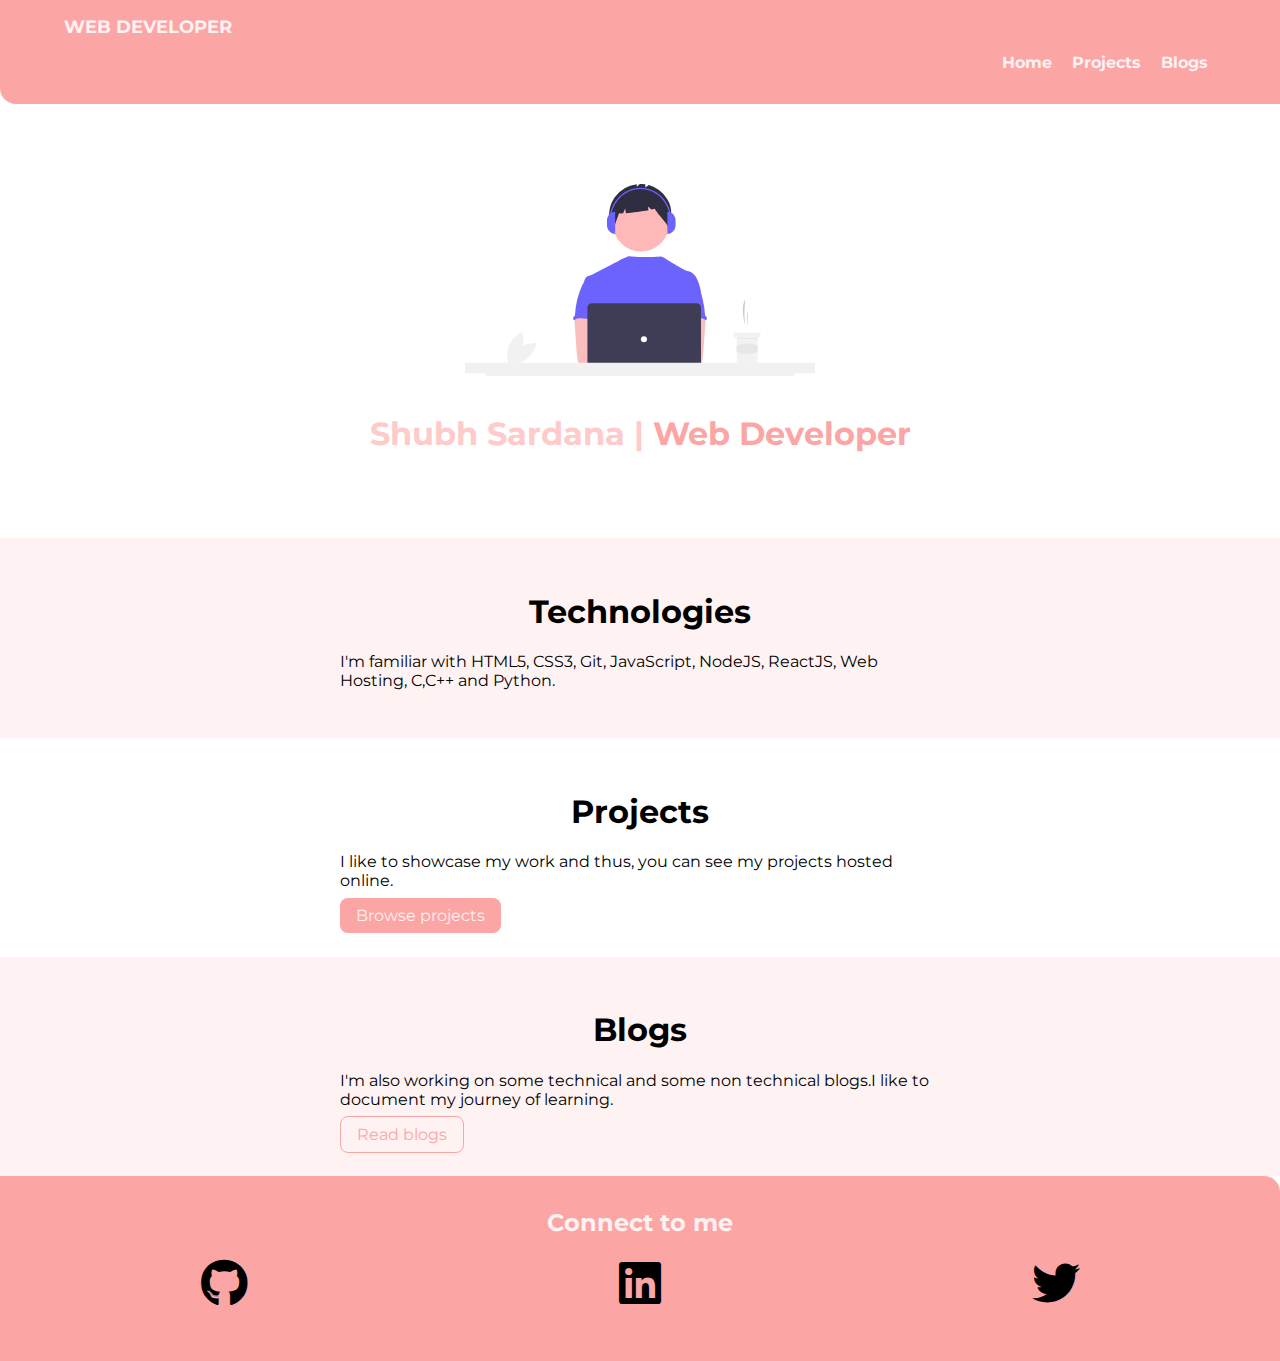
<file: index.html>
<!DOCTYPE html>
<html lang="en">

<head>
  <meta charset="UTF-8">
  <meta http-equiv="X-UA-Compatible" content="IE=edge">
  <meta name="viewport" content="width=device-width, initial-scale=1.0">
  <title>home | shubhsardana</title>
  <link href="styles.css" rel="stylesheet" />
  <link rel="stylesheet" href="https://cdnjs.cloudflare.com/ajax/libs/font-awesome/6.0.0-beta3/css/all.min.css"/>
    <link rel="icon" type="image/png" href="images/favicon.png">
</head>

<body>

  <nav class="navigation-container">
    <div class="nav-brand">WEB DEVELOPER</div>
    <ul class="list-non-bullet nav-pills">
      <li class="list-item-inline ">
        <a class="nav-link nav-link-active" href="/">Home</a>
      </li>
      <li class="list-item-inline">
        <a class="nav-link nav-link-active" href="projects.html">Projects</a>
      </li>
      <li class="list-item-inline">
        <a class="nav-link nav-link-active" href="blogs.html">Blogs</a>
      </li>
    </ul>
  </nav>

  <header class="hero">
    <img class="hero-img" src="images/hero2.svg" />
    <h1 class="hero-heading">Shubh Sardana | <span style="color: var(--primary-color)">Web Developer</span></h1>
  </header>

  <section class="section ow">
    <div class="center-container">
      <h1>Technologies</h1>
      <p>I'm familiar with HTML5, CSS3, Git, JavaScript, NodeJS, ReactJS, Web Hosting, C,C++ and Python.</p>
    </div>
  </section>
  <section class="section">
    <div class="center-container">
      <h1>Projects</h1>
      <p>I like to showcase my work and thus, you can see my projects hosted online.</p>
      <a class="link link-primary" href="projects.html" id="btn">Browse projects</a>
    </div>
  </section>
  <section class="section ow">
    <div class="center-container">
      <h1>Blogs</h1>
      <p>I'm also working on some technical and some non technical blogs.I like to document my journey of learning.</p>
      <a class="link link-secondary" href="blogs.html" id="btn">Read blogs</a>
    </div>
  </section>

  <footer class="footer">
    <div class="footer-header">Connect to me</div>
    <ul class="social-links list-non-bullet social-inline">
      <li class="list-item-inline i1"><a class="card" href="https://github.com/shubhsardana29" alt="">
          <i class="fab fa-github"></i>
        </a> </li>
      <li class="list-item-inline i2"><a href="https://www.linkedin.com/in/shubh-sardana-76a750215" class="card" alt=""><i
            class="fab fa-linkedin"></i>
        </a> </li>
      <li class="list-item-inline i3"><a class="card" href="https://twitter.com/NotSoShubhhh?s=09" alt=""><i
            class="fab fa-twitter"></i>
        </a></li>
    </ul>
  </footer>
</body>

</html>
</file>
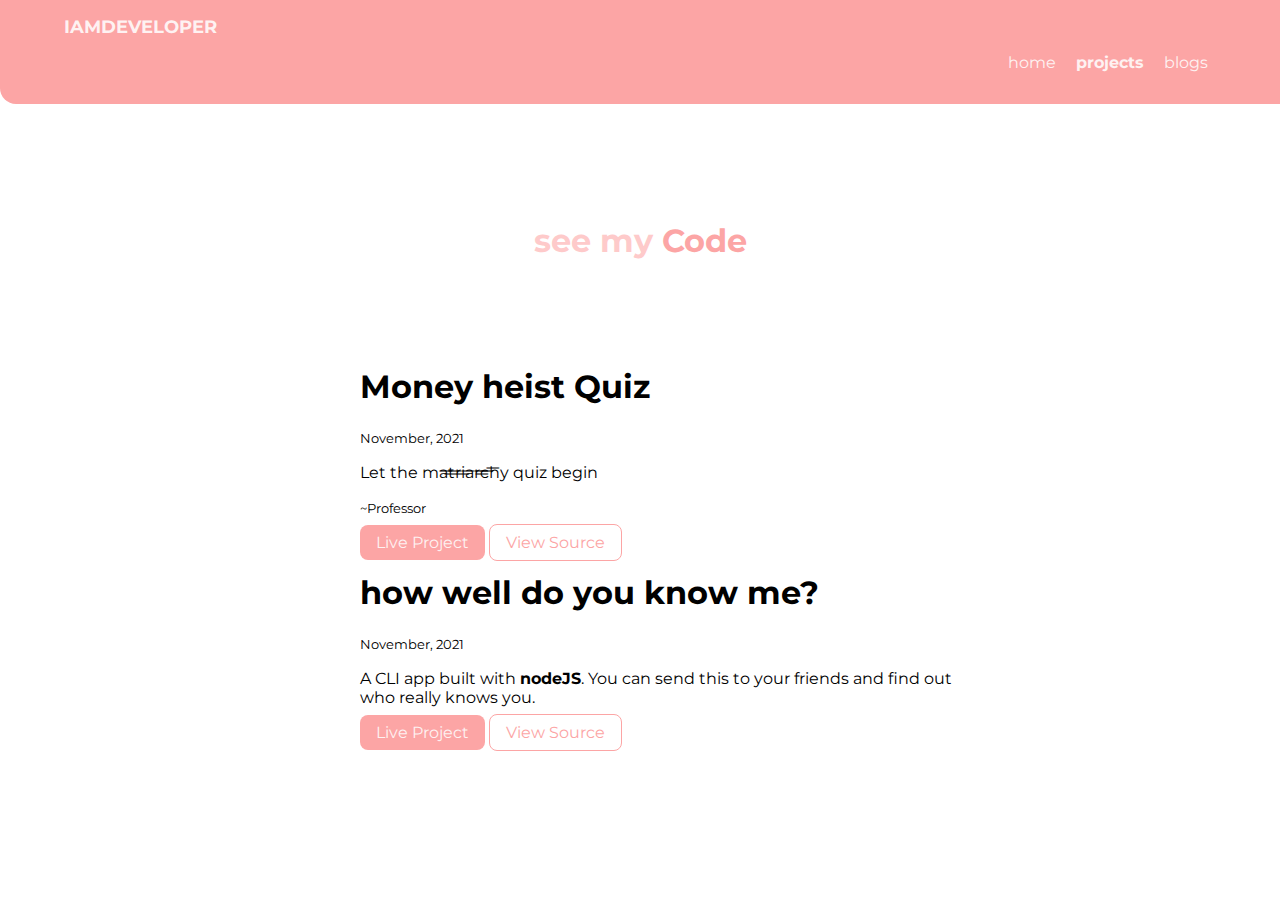
<file: projects.html>
<!DOCTYPE html>
<html lang="en">
<head>
    <meta charset="UTF-8">
    <meta http-equiv="X-UA-Compatible" content="IE=edge">
    <meta name="viewport" content="width=device-width, initial-scale=1.0">
    <title>projects | shubhsardana</title>
    <link href="styles.css" rel="stylesheet"/>
</head>
<body>
    <nav class="navigation-container">
        <div class="nav-brand">IAMDEVELOPER</div>
        <ul class="list-non-bullet nav-pills">
          <li class="list-item-inline ">
            <a class="nav-link " href="/">home</a>
          </li>
          <li class="list-item-inline">
            <a class="nav-link nav-link-active" href="projects.html">projects</a>
          </li>
          <li class="list-item-inline">
            <a class="nav-link " href="blogs.html">blogs</a>
          </li>
        </ul>
      </nav>

      <header class="hero">
        <h1 class="hero-heading">see my <span style="color: var(--primary-color)"> Code </span></h1>
      </header>

      <ul reversed class="list-non-bullet">
        <li>
            <div class="container center-container">
                <h1>Money heist Quiz</h1>
            <small>November, 2021</small>
            <p> Let the m̶a̶t̶r̶i̶a̶r̶c̶h̶y quiz begin </p>
            <p><small>~Professor</small></p>
            
            <a class="link link-primary" href="https://replit.com/@shubhsardana29/MoneyHeistQuiz#index.js?embed=1&output=1" >Live Project</a>
            
            <a class="link link-secondary" href="https://github.com/shubhsardana29/CLI-Moneyheist-quiz" >View Source</a>
        </div>

        </li>
 
        <li>
            <div class="container center-container">
            <h1>how well do you know me?</h1>
            <small>November, 2021</small>
            <p>A CLI app built with <strong>nodeJS</strong>. You can send this to your friends and find out who really knows you.</p>

            <a class="link link-primary" href="https://replit.com/@shubhsardana29/end-game-3?embed=true#index.js" >Live Project</a>
            
            <a class="link link-secondary" href="https://github.com/shubhsardana29/how-well-do-you-know-me" >View Source</a>
        </div>

        </li>
      </ul>
</body>
</html>
</file>
<file: styles.css>
@import url('https://fonts.googleapis.com/css2?family=Montserrat:wght@400;700&display=swap');

:root {
    --primary-color: #fca5a5;
    --light-pink: #fecaca;
    --off-white: #fef2f2;
}

body {
    font-family: 'Montserrat', sans-serif;
    margin: 0px;
}

hr {
    margin:
        2rem 0rem;
}

/** spaces **/
.margin-md {
    margin: rem 0rem;
}

/* container */
.fluid-container {
    padding-left: 1rem;
    padding-right: 1rem;
}

.center-container {
    max-width: 600px;
    margin: auto;
}

/* links */
.link {
    box-sizing: border-box;
    text-decoration: none;
    padding: 0.5rem 1rem;
    /* margin-top: 1rem;
    margin-bottom: 1rem; */
}

.link-primary {
    background-color: var(--primary-color);
    border-radius: 0.5rem;
    color: var(--off-white);
}

.link-secondary {
    color: var(--primary-color);
    border-radius: 0.5rem;
    border: 1px solid var(--primary-color);


}

/* Look into BEM naming convention for CSS */


/** Lists**/

.list-non-bullet {
    list-style: none;
}

.list-item-inline {
    display: inline;
    padding: 0rem 0.5rem;
}

/**  navigation **/

.navigation-container {
    background-color: var(--primary-color);
    color: var(--off-white);
    padding: 1rem 4rem;
    border-bottom-left-radius: 1rem;
}

.nav-link {
    color: var(--off-white);
    text-decoration: none;
}

/* another way */

/*
 .navigation .link {
    color: var(--off-white);;
}
 */

.nav-pills {
    text-align: right;
}

.nav-brand {
    font-weight: bold;
    font-size: 1.1rem;
}

.nav-link-active {
    font-weight: bold;
}

.navigation-container .nav-pills :hover {
    color: black;
}
/** header **/
.hero {
    padding: 2rem;
    padding-top: 5rem;
}

.hero-heading {
    padding: 2rem;
    padding-top: 1rem;
    text-align: center;
    color: var(--light-pink)
}

.hero-img {
    max-width: 350px;
    display: block;
    margin: auto;
}

/** SECTION **/

.section {
    padding: 2rem;
}

.section h1 {
    text-align: center;
}
.ow {
    background-color: var(--off-white)
}

#btn:hover {
    font-size: large;
    color: black;
}

/** footer **/

.footer {
    background-color: var(--primary-color);
    padding: 2rem 1rem;
    text-align: center;
    color: var(--off-white);
    border-top-right-radius: 1rem ;
}
.footer .link {
    color:var(--off-white);
}

.footer ul {
    padding-inline-start: 0px;
}

.footer-header {
    font-weight: bold;
    font-size: x-large;
}
.card {
    width: 20px;
    height: 20px;
    background: var(--primary-color);
    border-radius: 20px;
    margin: 20px;
    display: flex;
    justify-content: center;
    align-items: center;
    text-decoration: none;
    font-size: 3em;
    color: rgb(0, 0, 0);
    position: relative;
    transition: color .8s, transform .01s;
}
.card:hover {
    color: var(--off-white);
    transform: translateY(-10px);
}
.social-links {
    display: inline-block;
    align-items: center;
}
.social-inline{
    display: flex;
    flex-direction: row;
    align-items: center;
}
.i1,.i2,.i3{
    margin: auto;
}
</file>
